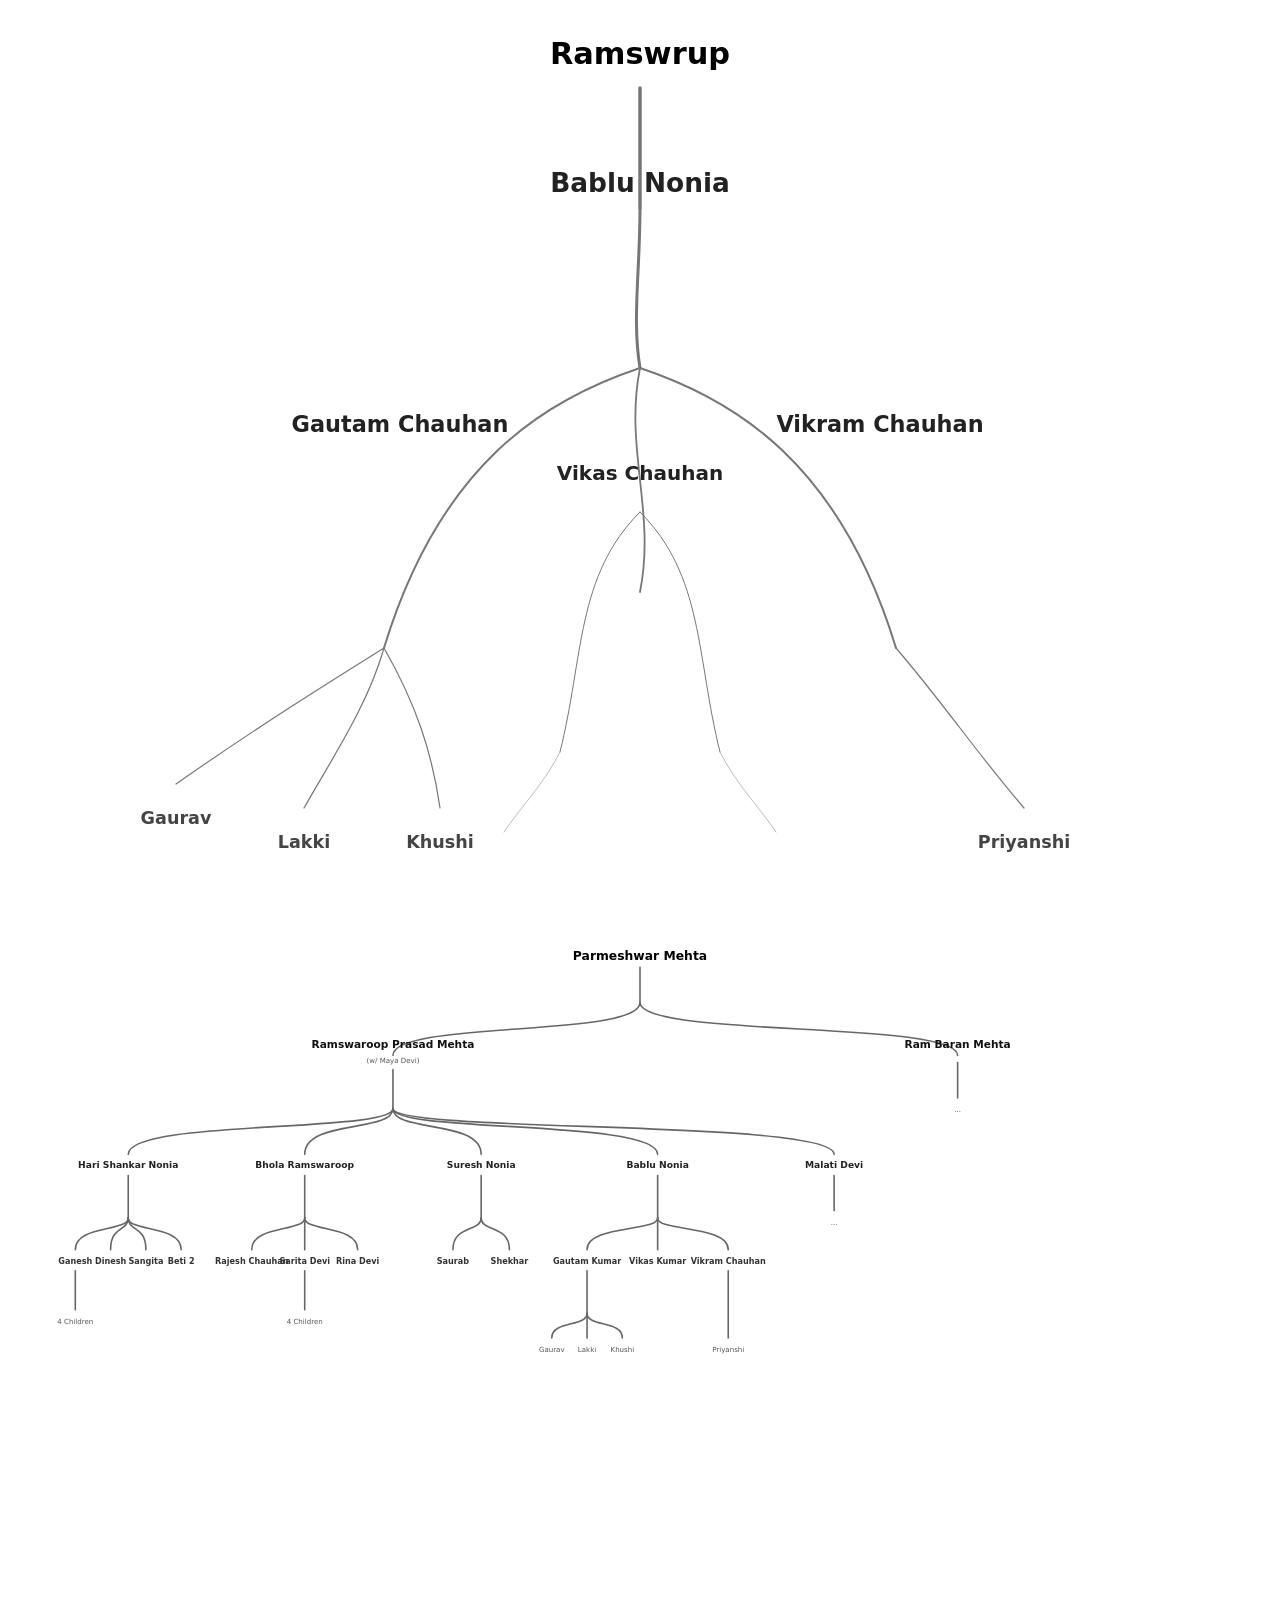
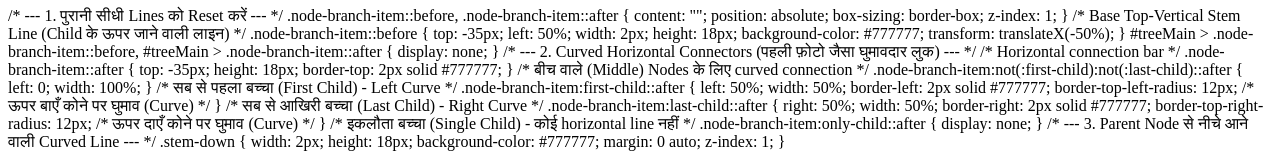
<file: untitled.html>
<!DOCTYPE html>
<html lang="hi">
<head>
  <meta charset="UTF-8">
  <meta name="viewport" content="width=device-width, initial-scale=1.0">
  <title>Family Tree SVG</title>
  <style>
    .image-container {
      width: 100%;
      max-width: 650px;
      margin: 0 auto;
    }

    /* टेक्स्ट स्टाइलिंग */
    .head-text {
      font-family: system-ui, -apple-system, sans-serif;
      font-weight: 800;
      fill: #000000;
      stroke: none;
      text-anchor: middle;
    }

    .branch-text {
      font-family: system-ui, -apple-system, sans-serif;
      font-weight: 700;
      fill: #222222;
      stroke: none;
      text-anchor: middle;
    }

    .child-text {
      font-family: system-ui, -apple-system, sans-serif;
      font-weight: 600;
      fill: #444444;
      stroke: none;
      text-anchor: middle;
    }
  </style>
</head>
<body>

  <div class="image-container">
    <svg class="branch-illustration" viewBox="-25 -25 150 115" fill="none" stroke="#777777" stroke-linecap="round" stroke-linejoin="round">
      
      <!-- Top Trunk & Father: Bablu Nonia's Father -->
      <path vector-effect="non-scaling-stroke" d="M 50 -15 C 50 -8, 50 -4, 50 0" stroke-width="3.5" />
      <!-- Yहाँ पर पिता जी का नाम बदलें -->
      <text x="50" y="-18" class="head-text" font-size="3.8">Ramswrup</text>

      <!-- Main Trunk: Bablu Nonia -->
      <path vector-effect="non-scaling-stroke" d="M 50 0 C 50 8, 49 14, 50 20" stroke-width="3" />
      <text x="50" y="-2" class="branch-text" font-size="3.3">Bablu Nonia</text>

      <!-- Primary Branches -->
      <!-- Gautam Chauhan -->
      <path vector-effect="non-scaling-stroke" d="M 50 20 C 38 24, 25 32, 18 55" stroke-width="2" />
      <text x="20" y="28" class="branch-text" font-size="2.8">Gautam Chauhan</text>

      <!-- Vikram Chauhan -->
      <path vector-effect="non-scaling-stroke" d="M 50 20 C 62 24, 75 32, 82 55" stroke-width="2" />
      <text x="80" y="28" class="branch-text" font-size="2.8">Vikram Chauhan</text>

      <!-- Vikas Chauhan -->
      <path vector-effect="non-scaling-stroke" d="M 50 20 C 48 30, 52 38, 50 48" stroke-width="1.8" />
      <text x="50" y="34" class="branch-text" font-size="2.5">Vikas Chauhan</text>


      <!-- GAUTAM'S 3 CHILDREN -->
      <!-- Child 1: Gaurav -->
      <path vector-effect="non-scaling-stroke" d="M 18 55 C 10 60, 2 65, -8 72" stroke-width="1.2" />
      <text x="-8" y="77" class="child-text" font-size="2.2">Gaurav</text>

      <!-- Child 2: Lakki -->
      <path vector-effect="non-scaling-stroke" d="M 18 55 C 16 62, 12 68, 8 75" stroke-width="1.2" />
      <text x="8" y="80" class="child-text" font-size="2.2">Lakki</text>

      <!-- Child 3: Khushi -->
      <path vector-effect="non-scaling-stroke" d="M 18 55 C 22 62, 24 68, 25 75" stroke-width="1.2" />
      <text x="25" y="80" class="child-text" font-size="2.2">Khushi</text>


      <!-- VIKRAM'S 1 CHILD -->
      <!-- Child 1: Priyanshi -->
      <path vector-effect="non-scaling-stroke" d="M 82 55 C 88 62, 92 68, 98 75" stroke-width="1.2" />
      <text x="98" y="80" class="child-text" font-size="2.2">Priyanshi</text>


      <!-- Secondary/Fine Twigs for visual details -->
      <path vector-effect="non-scaling-stroke" d="M 50 38 C 42 46, 43 56, 40 68" stroke-width="1" />
      <path vector-effect="non-scaling-stroke" d="M 50 38 C 58 46, 57 56, 60 68" stroke-width="1" />
      <path vector-effect="non-scaling-stroke" d="M 40 68 C 38 72, 35 75, 33 78" stroke-width="0.5" />
      <path vector-effect="non-scaling-stroke" d="M 60 68 C 62 72, 65 75, 67 78" stroke-width="0.5" />
    </svg>
  </div>

</body>
</html>








<!DOCTYPE html>
<html lang="hi">
<head>
  <meta charset="UTF-8">
  <meta name="viewport" content="width=device-width, initial-scale=1.0">
  <title>Complete Curved Family Tree SVG</title>
  <style>
    .image-container {
      width: 100%;
      max-width: 1200px;
      margin: 0 auto;
      overflow-x: auto;
    }

    /* ऑर्गेनिक ट्री जैसी घुमावदार शाखाएँ */
    .tree-branch {
      stroke: #666666;
      stroke-width: 1.6;
      stroke-linecap: round;
      stroke-linejoin: round;
      fill: none;
    }

    /* टेक्स्ट स्टाइलिंग */
    .gen-1 { font-family: system-ui, sans-serif; font-weight: 800; fill: #000000; font-size: 3.5px; text-anchor: middle; stroke: none; }
    .gen-2 { font-family: system-ui, sans-serif; font-weight: 700; fill: #111111; font-size: 3.0px; text-anchor: middle; stroke: none; }
    .gen-3 { font-family: system-ui, sans-serif; font-weight: 700; fill: #222222; font-size: 2.6px; text-anchor: middle; stroke: none; }
    .gen-4 { font-family: system-ui, sans-serif; font-weight: 600; fill: #333333; font-size: 2.3px; text-anchor: middle; stroke: none; }
    .gen-5 { font-family: system-ui, sans-serif; font-weight: 500; fill: #555555; font-size: 2.0px; text-anchor: middle; stroke: none; }
  </style>
</head>
<body>

  <div class="image-container">
    <svg class="branch-illustration" viewBox="-150 -35 340 190">
      
      <!-- GENERATION 1: Parmeshwar Mehta -->
      <g>
        <path vector-effect="non-scaling-stroke" class="tree-branch" d="M 20 -25 C 20 -20, 20 -18, 20 -15" />
        <text x="20" y="-27" class="gen-1">Parmeshwar Mehta</text>
      </g>

      <!-- GENERATION 2: Ramswaroop & Ram Baran (Curved Branches) -->
      <path vector-effect="non-scaling-stroke" class="tree-branch" d="M 20 -15 C 20 -5, -50 -10, -50 0" />
      <path vector-effect="non-scaling-stroke" class="tree-branch" d="M 20 -15 C 20 -5, 110 -10, 110 0" />

      <!-- Ramswaroop Prasad Mehta -->
      <text x="-50" y="-2" class="gen-2">Ramswaroop Prasad Mehta</text>
      <text x="-50" y="2" class="gen-5" fill="#888">(w/ Maya Devi)</text>

      <!-- Ram Baran Mehta -->
      <text x="110" y="-2" class="gen-2">Ram Baran Mehta</text>
      <path vector-effect="non-scaling-stroke" class="tree-branch" d="M 110 2 C 110 6, 110 9, 110 12" />
      <text x="110" y="16" class="gen-5">...</text>


      <!-- GENERATION 3: Ramswaroop's Children (Curved Branches) -->
      <!-- Trunk down from Ramswaroop -->
      <path vector-effect="non-scaling-stroke" class="tree-branch" d="M -50 4 C -50 9, -50 11, -50 15" />

      <!-- Curved Branches to 5 Children -->
      <!-- 1. Hari Shankar Nonia -->
      <path vector-effect="non-scaling-stroke" class="tree-branch" d="M -50 15 C -50 22, -125 18, -125 28" />
      <text x="-125" y="32" class="gen-3">Hari Shankar Nonia</text>
      
      <!-- 2. Bhola Ramswaroop Nonia -->
      <path vector-effect="non-scaling-stroke" class="tree-branch" d="M -50 15 C -50 22, -75 18, -75 28" />
      <text x="-75" y="32" class="gen-3">Bhola Ramswaroop</text>

      <!-- 3. Suresh Nonia -->
      <path vector-effect="non-scaling-stroke" class="tree-branch" d="M -50 15 C -50 22, -25 18, -25 28" />
      <text x="-25" y="32" class="gen-3">Suresh Nonia</text>

      <!-- 4. Bablu Nonia -->
      <path vector-effect="non-scaling-stroke" class="tree-branch" d="M -50 15 C -50 22, 25 18, 25 28" />
      <text x="25" y="32" class="gen-3">Bablu Nonia</text>

      <!-- 5. Malati Devi -->
      <path vector-effect="non-scaling-stroke" class="tree-branch" d="M -50 15 C -50 22, 75 18, 75 28" />
      <text x="75" y="32" class="gen-3">Malati Devi</text>
      <path vector-effect="non-scaling-stroke" class="tree-branch" d="M 75 34 C 75 38, 75 40, 75 44" />
      <text x="75" y="48" class="gen-5">...</text>


      <!-- GENERATION 4: Grandchildren (Curved Branches) -->

      <!-- Hari Shankar's Children -->
      <path vector-effect="non-scaling-stroke" class="tree-branch" d="M -125 34 C -125 40, -125 42, -125 46" />
      <path vector-effect="non-scaling-stroke" class="tree-branch" d="M -125 46 C -125 50, -140 48, -140 55" />
      <path vector-effect="non-scaling-stroke" class="tree-branch" d="M -125 46 C -125 50, -130 48, -130 55" />
      <path vector-effect="non-scaling-stroke" class="tree-branch" d="M -125 46 C -125 50, -120 48, -120 55" />
      <path vector-effect="non-scaling-stroke" class="tree-branch" d="M -125 46 C -125 50, -110 48, -110 55" />
      
      <text x="-140" y="59" class="gen-4">Ganesh</text>
      <text x="-130" y="59" class="gen-4">Dinesh</text>
      <text x="-120" y="59" class="gen-4">Sangita</text>
      <text x="-110" y="59" class="gen-4">Beti 2</text>

      <!-- Bhola Ramswaroop's Children -->
      <path vector-effect="non-scaling-stroke" class="tree-branch" d="M -75 34 C -75 40, -75 42, -75 46" />
      <path vector-effect="non-scaling-stroke" class="tree-branch" d="M -75 46 C -75 50, -90 48, -90 55" />
      <path vector-effect="non-scaling-stroke" class="tree-branch" d="M -75 46 C -75 50, -75 48, -75 55" />
      <path vector-effect="non-scaling-stroke" class="tree-branch" d="M -75 46 C -75 50, -60 48, -60 55" />

      <text x="-90" y="59" class="gen-4">Rajesh Chauhan</text>
      <text x="-75" y="59" class="gen-4">Sarita Devi</text>
      <text x="-60" y="59" class="gen-4">Rina Devi</text>

      <!-- Suresh Nonia's Children -->
      <path vector-effect="non-scaling-stroke" class="tree-branch" d="M -25 34 C -25 40, -25 42, -25 46" />
      <path vector-effect="non-scaling-stroke" class="tree-branch" d="M -25 46 C -25 50, -33 48, -33 55" />
      <path vector-effect="non-scaling-stroke" class="tree-branch" d="M -25 46 C -25 50, -17 48, -17 55" />

      <text x="-33" y="59" class="gen-4">Saurab</text>
      <text x="-17" y="59" class="gen-4">Shekhar</text>

      <!-- Bablu Nonia's Children -->
      <path vector-effect="non-scaling-stroke" class="tree-branch" d="M 25 34 C 25 40, 25 42, 25 46" />
      <path vector-effect="non-scaling-stroke" class="tree-branch" d="M 25 46 C 25 50, 5 48, 5 55" />
      <path vector-effect="non-scaling-stroke" class="tree-branch" d="M 25 46 C 25 50, 25 48, 25 55" />
      <path vector-effect="non-scaling-stroke" class="tree-branch" d="M 25 46 C 25 50, 45 48, 45 55" />

      <text x="5" y="59" class="gen-4">Gautam Kumar</text>
      <text x="25" y="59" class="gen-4">Vikas Kumar</text>
      <text x="45" y="59" class="gen-4">Vikram Chauhan</text>


      <!-- GENERATION 5: Great-Grandchildren (Curved Branches) -->

      <!-- Ganesh's Kids -->
      <path vector-effect="non-scaling-stroke" class="tree-branch" d="M -140 61 C -140 66, -140 68, -140 72" />
      <text x="-140" y="76" class="gen-5">4 Children</text>

      <!-- Sarita's Kids -->
      <path vector-effect="non-scaling-stroke" class="tree-branch" d="M -75 61 C -75 66, -75 68, -75 72" />
      <text x="-75" y="76" class="gen-5">4 Children</text>

      <!-- Gautam's Kids (Gaurav, Lakki, Khushi) -->
      <path vector-effect="non-scaling-stroke" class="tree-branch" d="M 5 61 C 5 67, 5 69, 5 73" />
      <path vector-effect="non-scaling-stroke" class="tree-branch" d="M 5 73 C 5 77, -5 75, -5 80" />
      <path vector-effect="non-scaling-stroke" class="tree-branch" d="M 5 73 C 5 77, 5 75, 5 80" />
      <path vector-effect="non-scaling-stroke" class="tree-branch" d="M 5 73 C 5 77, 15 75, 15 80" />

      <text x="-5" y="84" class="gen-5">Gaurav</text>
      <text x="5" y="84" class="gen-5">Lakki</text>
      <text x="15" y="84" class="gen-5">Khushi</text>

      <!-- Vikram's Kid (Priyanshi) -->
      <path vector-effect="non-scaling-stroke" class="tree-branch" d="M 45 61 C 45 68, 45 74, 45 80" />
      <text x="45" y="84" class="gen-5">Priyanshi</text>

    </svg>
  </div>

</body>
</html>



/* --- 1. पुरानी सीधी Lines को Reset करें --- */
.node-branch-item::before,
.node-branch-item::after {
    content: "";
    position: absolute;
    box-sizing: border-box;
    z-index: 1;
}

/* Base Top-Vertical Stem Line (Child के ऊपर जाने वाली लाइन) */
.node-branch-item::before {
    top: -35px;
    left: 50%;
    width: 2px;
    height: 18px;
    background-color: #777777;
    transform: translateX(-50%);
}

#treeMain > .node-branch-item::before,
#treeMain > .node-branch-item::after {
    display: none;
}

/* --- 2. Curved Horizontal Connectors (पहली फ़ोटो जैसा घुमावदार लुक) --- */

/* Horizontal connection bar */
.node-branch-item::after {
    top: -35px;
    height: 18px;
    border-top: 2px solid #777777;
}

/* बीच वाले (Middle) Nodes के लिए curved connection */
.node-branch-item:not(:first-child):not(:last-child)::after {
    left: 0;
    width: 100%;
}

/* सब से पहला बच्चा (First Child) - Left Curve */
.node-branch-item:first-child::after {
    left: 50%;
    width: 50%;
    border-left: 2px solid #777777;
    border-top-left-radius: 12px; /* ऊपर बाएँ कोने पर घुमाव (Curve) */
}

/* सब से आखिरी बच्चा (Last Child) - Right Curve */
.node-branch-item:last-child::after {
    right: 50%;
    width: 50%;
    border-right: 2px solid #777777;
    border-top-right-radius: 12px; /* ऊपर दाएँ कोने पर घुमाव (Curve) */
}

/* इकलौता बच्चा (Single Child) - कोई horizontal line नहीं */
.node-branch-item:only-child::after {
    display: none;
}

/* --- 3. Parent Node से नीचे आने वाली Curved Line --- */
.stem-down {
    width: 2px;
    height: 18px;
    background-color: #777777;
    margin: 0 auto;
    z-index: 1;
}
</file>
